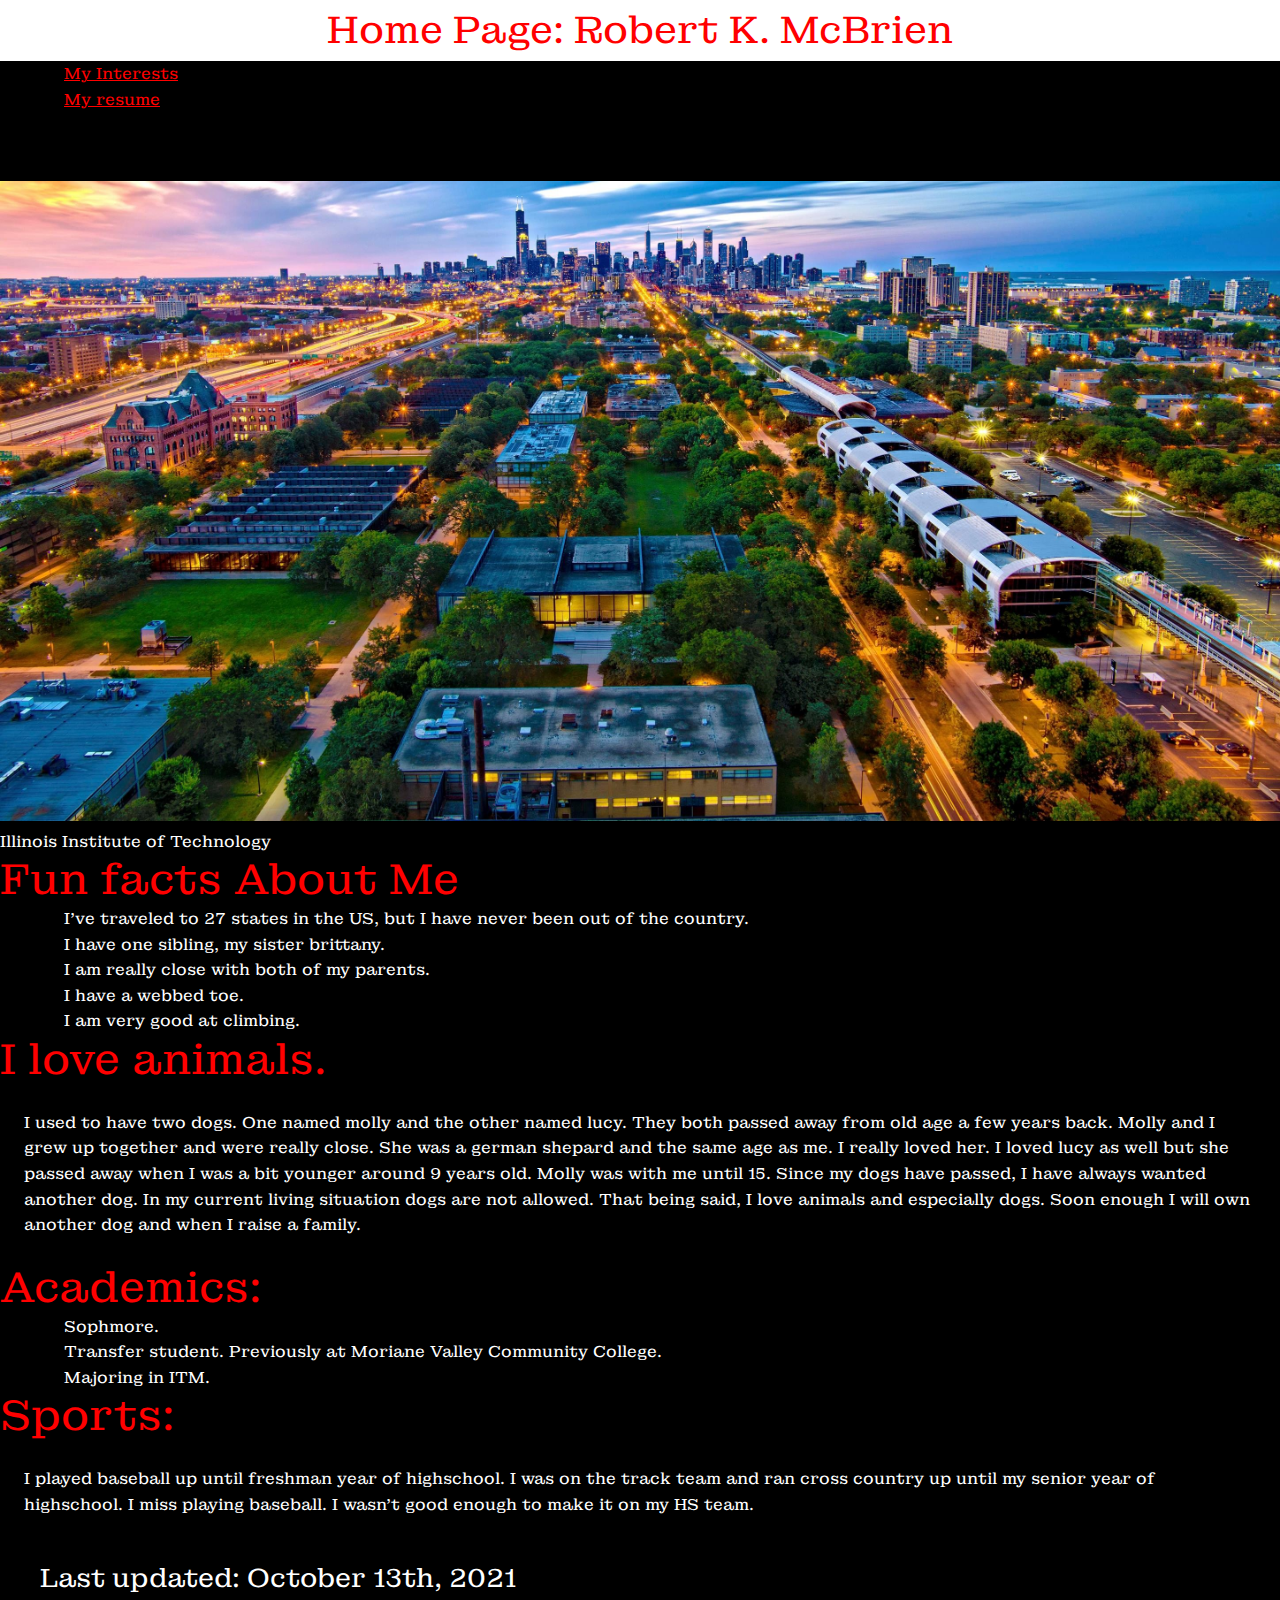
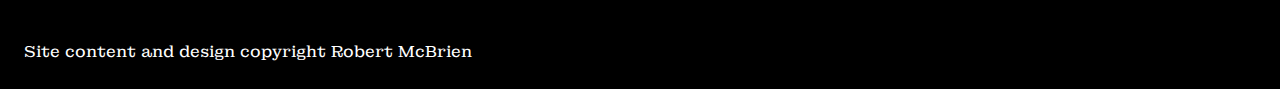
<file: index.html>
<!DOCTYPE html>
<html lang="en" dir="ltr">
  <head>
    <meta charset="utf-8"/>
    <title> Home Page:Robert McBrien</title>
    <link rel="stylesheet" href="/css/screen.css"/>
  </head>
  <body>
    <header id="header">
      <h1>Home Page: Robert K. McBrien</h1>
    </header>
    <nav class="nav-bar">
        <ul>
          <li><a href="/interests">My Interests</a></li>
          <li><a href="/resume">My resume</a></li>
        </ul>
      </nav>
    <main id="content">
      <figure class="school">
        <img src="homepageImage_en_US.jpg" alt="No"/>
        <figcaption>
          Illinois Institute of Technology
        </figcaption>
      </figure>
      <article class="fun-facts" >
        <h2> Fun facts About Me</h2>
        <ul>
          <li>
            I've traveled to 27 states in the US, but I have never been out of the country.
          </li>
          <li>
            I have one sibling, my sister brittany.
          </li>
          <li>
            I am really close with both of my parents.
          </li>
          <li> I have a webbed toe.      </li>
          <li>I am very good at climbing.    </li>

        </ul>
      </article>
      <article>
        <h2>I love animals.</h2>
        <p> I used to have two dogs. One named molly and the other named lucy. They both passed
            away from old age a few years back. Molly and I grew up together and were really close.
            She was a german shepard and the same age as me. I really loved her. I loved lucy as
            well but she passed away when I was a bit younger around 9 years old. Molly was with
            me until 15. Since my dogs have passed, I have always wanted another dog. In my
            current living situation dogs are not allowed. That being said, I love animals and
            especially dogs. Soon enough I will own another dog and when I raise a family.
          </p>

        <h2>Academics: </h2>
        <ul>
          <li>Sophmore.</li>
          <li>Transfer student. Previously at Moriane Valley Community College.</li>
          <li>Majoring in ITM. </li>
        </ul>

        <h2>Sports:
        </h2>
        <p> I played baseball up until freshman year of highschool. I was on the track team and ran
            cross country up until my senior year of highschool. I miss playing baseball. I wasn't
            good enough to make it on my HS team.
          </p>
      </article>
    </main>
    <footer id="update-footer" class="footer">
      <p>Last updated: <time datetime="2021-10-13">October 13th, 2021</time></p>
    </footer>
    <footer id="copyright-footer" class="footer">
      <p>Site content and design copyright Robert McBrien</p>
    </footer>
  </body>
</html>
</file>
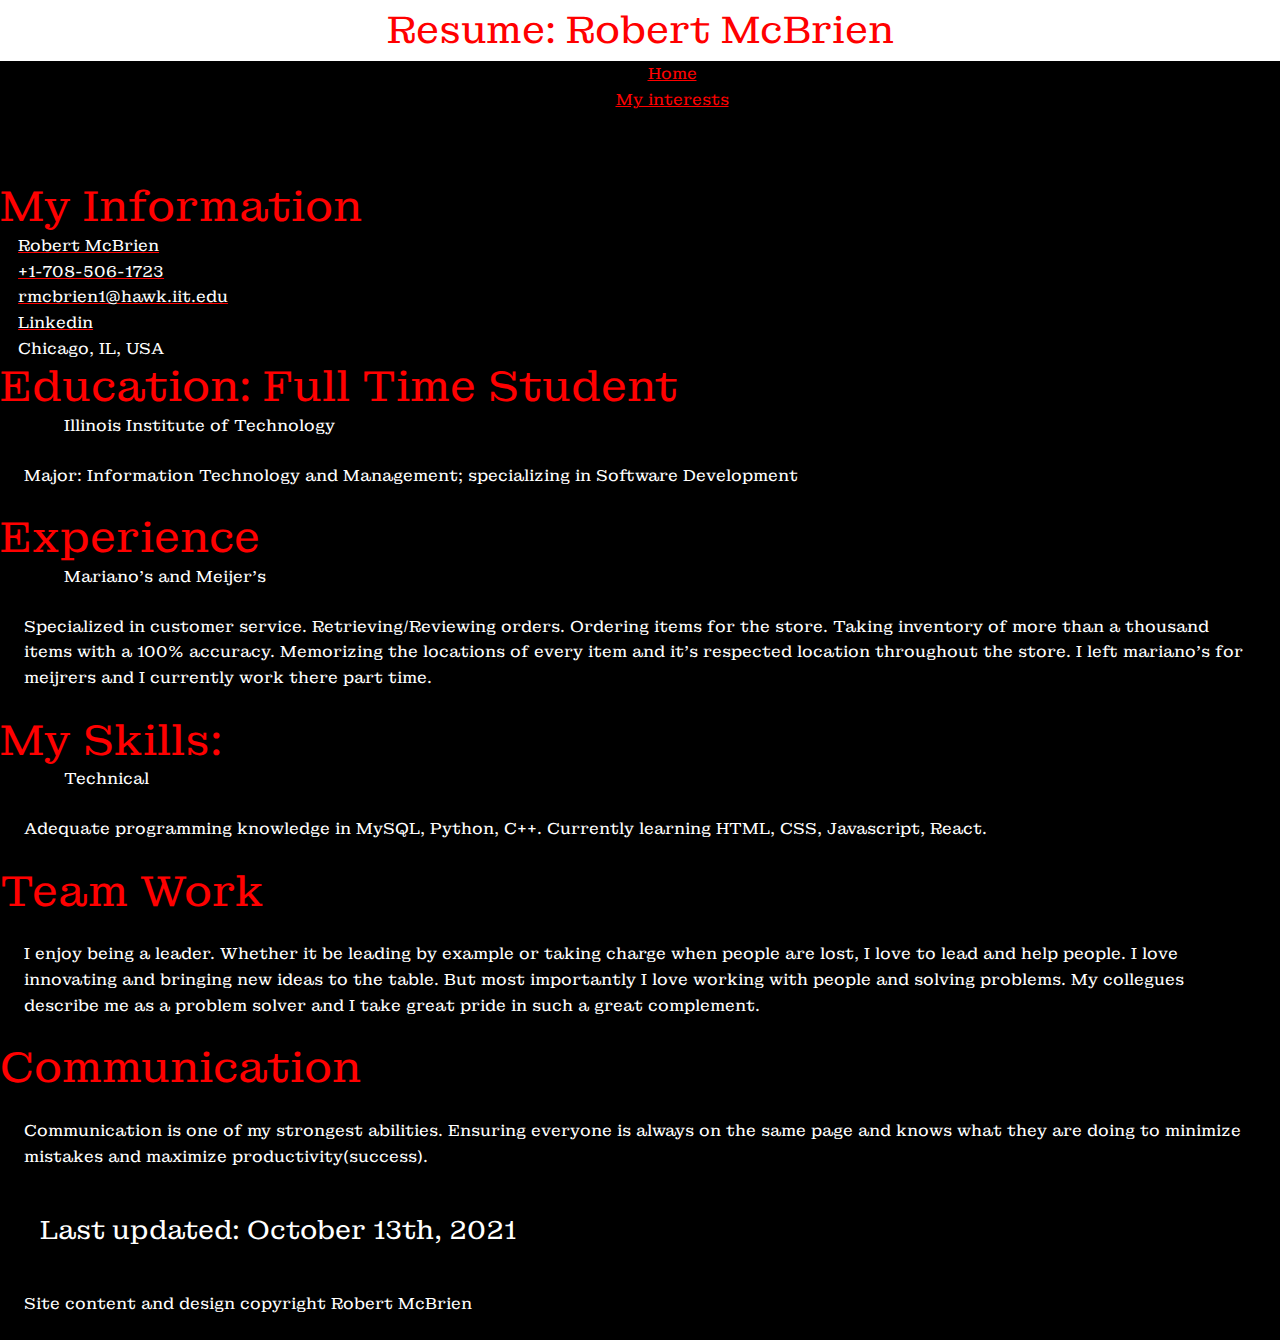
<file: resume/index.html>
<!DOCTYPE html>
<html lang="en" dir="ltr">
  <head>
    <meta charset="utf-8"/>
    <title> Resume: Robert McBrien</title>
    <link rel="stylesheet" href="/css/screen.css"/>
  </head>
  <body>
    <header id="header">
      <h1>Resume: Robert McBrien</h1>

    <nav class="nav-bar">
      <ul>
        <li><a href="/">Home</a></li>
        <li><a href="/interests">My interests</a></li>
      </ul>
    </nav>
    </header>
    <main id="content">
      <article id="site-info">
        <header class="h-card">
          <h2>My Information</h2>
          <ul>
            <li><a class= "p-name u-url" href="#"> Robert McBrien</a></li>
            <li><a class="u-email" href="tel:+1-708-506-1723"> +1-708-506-1723</a></li>
            <li><a href="mailto:rmcbrien1@hawk.iit.edu">rmcbrien1@hawk.iit.edu</a></li>
            <li><a href="https://www.linkedin.com/in/robert-mcbrien">Linkedin</a></li>
            <li>
              <b class="p-locality"> Chicago, </b>
              <b class="p-region">IL, </b>
              <b class= "p-country">USA </b>
            </li>
          </ul>
        </header>
      </article>
        <article id="additional-info">
          <h2>Education: Full Time Student</h2>
          <ul>
            <li>Illinois Institute of Technology</li>
          </ul>
          <p>Major: Information Technology and Management; specializing in Software Development</p>
          <h2>Experience</h2>
          <ul>
            <li>Mariano's and Meijer's</li>
          </ul>
          <p class="old-school">Specialized in customer service. Retrieving/Reviewing orders. Ordering items for the
          store. Taking inventory of more than a thousand items with a 100% accuracy. Memorizing
          the locations of every item and it's respected location throughout the store. I left
          mariano's for meijrers and I currently work there part time.</p>
          <h2>My Skills:</h2>
          <ul>
            <li>Technical</li>
          </ul>
          <p class="new-school">Adequate programming knowledge in MySQL, Python, C++. Currently learning HTML, CSS,
          Javascript, React.  </p>
          <h2>Team Work</h2>
          <p>I enjoy being a leader. Whether it be leading by example or taking charge when people
          are lost, I love to lead and help people. I love innovating and bringing new ideas to
          the table. But most importantly I love working with people and solving problems. My
          collegues describe me as a problem solver and I take great pride in such a great
          complement.</p>
          <h2>Communication</h2>
          <p>Communication is one of my strongest abilities. Ensuring everyone is always on the same
          page and knows what they are doing to minimize mistakes and maximize
          productivity(success).
        </p>
      </article>
    </main>
    <footer id="update-footer" class="footer">
      <p>Last updated: <time datetime="2021-10-13">October 13th, 2021</time></p>
    </footer>
    <footer id="copyright-footer" class="footer">
      <p>Site content and design copyright Robert McBrien</p>
    </footer>
  </body>
</html>
</file>
<file: css/screen.css>
@import url("https://fonts.googleapis.com/css2?family=Montagu+Slab:wght@200&display=swap");

/* http://meyerweb.com/eric/tools/css/reset/
   v2.0 | 20110126
   License: none (public domain)
*/
/* stylelint-disable*/
a,abbr,acronym,address,applet,article,aside,audio,b,big,blockquote,body,canvas,caption,center,cite,code,dd,del,details,dfn,div,dl,dt,em,embed,fieldset,figcaption,figure,footer,form,h1,h2,h3,h4,h5,h6,header,hgroup,html,i,iframe,img,ins,kbd,label,legend,li,mark,menu,nav,object,ol,output,p,pre,q,ruby,s,samp,section,small,span,strike,strong,sub,summary,sup,table,tbody,td,tfoot,th,thead,time,tr,tt,u,ul,var,video{margin:0;padding:0;border:0;font:inherit;vertical-align:baseline}article,aside,details,figcaption,figure,footer,header,hgroup,main,menu,nav,section{display:block}html,.stylelint{line-height:1}body{line-height:inherit}ol,ul{list-style:none}blockquote,q{quotes:none}blockquote:after,blockquote:before,q:after,q:before{content:'';content:none}table{border-collapse:collapse;border-spacing:0}
/* stylelint-enable */

/* Begin site styles below */
/*
  Modular Scale: https://www.modularscale.com/?22&px&1.2

*/

/* Base Styles */

* {
  box-sizing: border-box;
  padding: 0;
  margin: 0;

}

html {

  font-family: "Montagu Slab", serif;
  background-color: black;
  color: white;
  line-height: 1.6;
}


ul {
  padding-left: 5%;
}
a {
  color: inherit;
  text-decoration: underline; /* This works for all browsers */
  text-decoration-color: red; /* Additional intrinsic styles */
  text-decoration-style: solid;
}

h1,
h2, {
  font-weight: 300;
  line-height: 1.2;
  margin: 1.5em;
}
p {
  margin: 1.5em;
}
img {
  width: 100%;
}

.nav-bar {
  background-color: black;
  color: red;
  height: 7.5em;
}

.container {
  max-width: 110em;
  margin: 0 auto;
  overflow: auto;
  padding: 4.5em;
}

#header {
  text-align: center;
  background-color: white;
  color: red;
  margin: auto;
  padding: auto;

}




h1 {
  font-size: 2.4em;
  line-height: 1.6em;
}

h2 {
  font-size: 2.7em;
  line-height: 1.2em;
  color: red;

}

h3 {
  font-weight: bold;
  font-size: 2.64em;
  line-height: 4.2em;
  padding-bottom: 0.35em;
  margin-bottom: 2.35em;
  border-bottom: solid;
  border-width: 0.1em;
  border-color: red;

}

h4 {
  font-weight: bold;
  padding: 1em;

}


#update-footer {
  font-size: 1.6504em;
}



#site-info {
  display: flex;
  flex-flow: row wrap;
  justify-content: space-between;
  column-gap: 5.6em;
}
</file>
